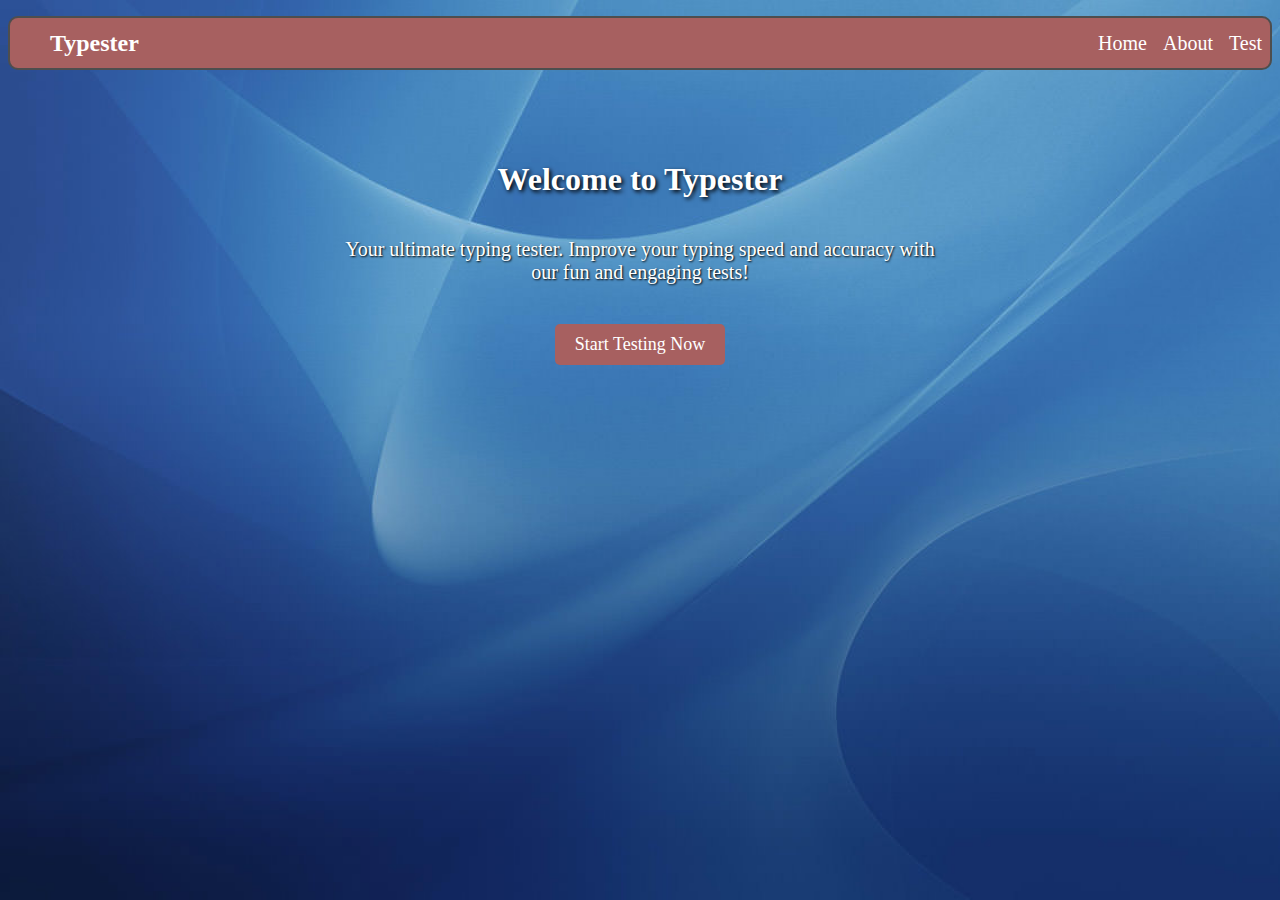
<file: index.html>
<!DOCTYPE html>
<html lang="en">
<head>
    <meta charset="UTF-8">
    <meta name="viewport" content="width=device-width, initial-scale=1.0">
    <title>Typester - The ultimate typing tester</title>
    <link rel="stylesheet" href="styles.css">
</head>
<body>
    <ul id="navbar">
        <li id="title">Typester</li>
        <li class="nav-item"><a class="nav-link" href="/">Home</a></li>
        <li class="nav-item"><a class="nav-link" href="https://agnibha.me">About</a></li>
        <li class="nav-item"><a class="nav-link" href="/test">Test</a></li>
    </ul>
    <div id="content">
        <h1 id="welcome">Welcome to Typester</h1>
        <p id="para">Your ultimate typing tester. Improve your typing speed and accuracy with our fun and engaging tests!</p>
        <a href="/test" class="button">Start Testing Now</a>
</div>
</body>
</html>
</file>
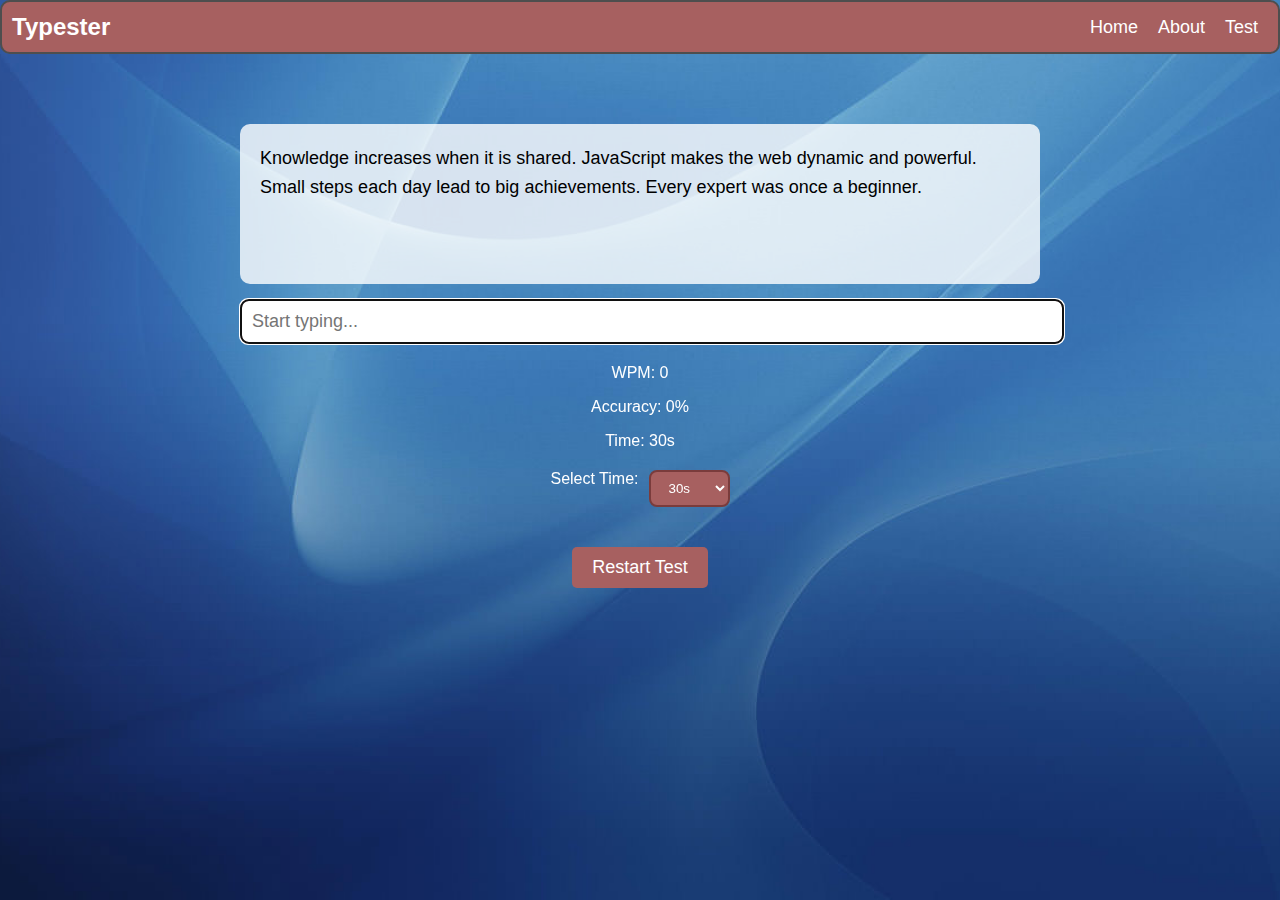
<file: test/index.html>
<!DOCTYPE html>
<html lang="en">
    <head>
        <meta charset="UTF-8">
        <meta name="viewport" content="width=device-width, initial-scale=1.0">
        <title>Typester - Test</title>
        <link rel="stylesheet" href="/test/styles.css">
        <script defer src="/test/test.js"></script>
    </head>
    <body>

        <ul id="navbar">
            <li id="title">Typester</li>
            <li class="nav-item"><a class="nav-link" href="/">Home</a></li>
            <li class="nav-item"><a class="nav-link"
                    href="/about">About</a></li>
            <li class="nav-item"><a class="nav-link" href="/test">Test</a></li>
        </ul>

        <div id="test-box">
            <div id="text-display">Click here and start typing to begin the
                test.</div>
            <input id="text-input" type="text" placeholder="Start typing..."
                type="text"
                id="text-input"
                autocomplete="off"
                autocorrect="off"
                autocapitalize="off"
                spellcheck="false">
            <div id="stats">
                <p class="stat-item">WPM: <span id="wpm">0</span></p>
                <p class="stat-item">Accuracy: <span id="accuracy">0</span>%</p>
                <p class="stat-item">Time: <span id="time">0</span>s</p>
                <div id="controls">
                    <label for="time-select">Select Time: </label>
                    <select id="time-select">
                        <option value="15">15s</option>
                        <option value="30" selected>30s</option>
                        <option value="60">60s</option>
                        <option value="120">120s</option>
                    </select>
                </div>
            </div>
            <button id="restart-btn" onclick="loadText()">Restart Test</button>
        </div>

        <!-- Modal -->
        <div id="result-modal" class="modal">
            <div class="modal-content">
                <span id="close-modal">&times;</span>
                <h2>Test Results</h2>
                <p>WPM: <span id="modal-wpm">0</span></p>
                <p>Accuracy: <span id="modal-accuracy">0</span>%</p>
                <p>Total Characters Typed: <span id="modal-total">0</span></p>
                <p>Correct Characters: <span id="modal-correct">0</span></p>
                <p>Time Selected: <span id="modal-time">0</span>s</p>
            </div>
        </div>

    </body>
</html>
</file>
<file: styles.css>
#navbar{
    background-color: #a76060;
    overflow: hidden;
    display: flex;
    flex-direction: row;
    justify-content: flex-end;
    align-items: center;
    list-style-type: none;
    border: 2px solid rgb(78, 78, 78);
    border-radius: 10px;
    height: 50px
}
    
.nav-item {
    padding: 4px;
    margin: 4px;
    font-size: 20px;
    color: white;
}

.nav-item:hover {
    background-color: #7a3c3c;
    border-radius: 4px;
    cursor: pointer;
}

.nav-link {
    text-decoration: none;
    color: white;
}

#title{
    font-size: 24px;
    font-weight: bold;
    color: white;
    margin-right: auto;
    margin-left: 0px;
}

body{
    background-image: url('/assets/img/bg.png');
    background-size: cover;
    background-attachment: fixed;
}

#content{
    display: flex;
    flex-direction: column;
    align-items: center;
    justify-content: center;
    margin-top: 50px;
    text-align: center;
    padding: 20px;
}

#welcome{
    font-size: 32px;
    font-weight: bold;
    color: white;
    text-shadow: 2px 2px 4px #000000;
    margin-bottom: 20px;
}

#para{
    font-size: 20px;
    color: white;
    text-align: center;
    max-width: 600px;
    text-shadow: 1px 1px 2px #000000;
}

.button{
    background-color: #a76060;
    color: white;
    padding: 10px 20px;
    border: none;
    border-radius: 5px;
    font-size: 18px;
    cursor: pointer;
    text-decoration: none;
    display: inline-block;
    margin-top: 20px;
}

.button:hover{
    background-color: #7a3c3c;
}
</file>
<file: test/styles.css>
/* Navbar */
#navbar {
    background-color: #a76060;
    display: flex;
    justify-content: flex-end;
    align-items: center;
    list-style: none;
    border: 2px solid #4e4e4e;
    border-radius: 10px;
    height: 50px;
    margin: 0;
    padding: 0 10px;
}

#title {
    font-size: 24px;
    font-weight: bold;
    color: white;
    margin-right: auto;
}

.nav-item { padding: 4px 10px; font-size: 18px; }
.nav-item:hover { background-color: #7a3c3c; border-radius: 4px; cursor: pointer; }
.nav-link { text-decoration: none; color: white; }

/* Hamburger default hidden */
#hamburger { display: none; }

/* Test Box */
#test-box { margin: 50px auto; text-align: center; padding: 20px; max-width: 800px; }
#text-display {
    background-color: rgba(255,255,255,0.8);
    border-radius: 10px;
    padding: 20px;
    font-size: 18px;
    line-height: 1.6;
    min-height: 120px;
    text-align: left;
    white-space: pre-wrap;
    user-select: none;
    cursor: not-allowed;
}
.correct { color: green; }
.incorrect { color: red; }
.current-char { background-color: yellow; }

#text-input { width: 100%; padding: 10px; margin-top: 15px; font-size: 18px; border-radius: 8px; border: 2px solid #a76060; }

/* Stats and controls */
#stats { margin-top: 20px; font-size: 16px; color: white; }
#controls { margin: 20px 0; display: flex; justify-content: center; gap: 10px; }
#time-select { background-color: #a76060; color: white; padding: 8px 14px; border-radius: 8px; border: 2px solid #7a3c3c; cursor: pointer; }
#restart-btn { background-color: #a76060; color: white; padding: 10px 20px; border: none; border-radius: 5px; font-size: 18px; cursor: pointer; margin-top: 20px; }
#restart-btn:hover { background-color: #7a3c3c; }

/* Modal */
.modal { display: none; position: fixed; z-index: 999; left: 0; top: 0; width: 100%; height: 100%; overflow: auto; background-color: rgba(0,0,0,0.7); animation: fadeIn 0.3s; }
.modal-content { background: linear-gradient(135deg, #a76060, #fda085); margin: 10% auto; padding: 30px 20px; border-radius: 15px; width: 400px; text-align: center; box-shadow: 0 8px 20px rgba(0,0,0,0.4); color: #fff; position: relative; animation: slideIn 0.4s ease-out; }
#close-modal { position: absolute; top: 15px; right: 20px; font-size: 28px; font-weight: bold; color: #fff; cursor: pointer; transition: all 0.2s; }
#close-modal:hover { color: #ffeb3b; transform: scale(1.2); }
@keyframes fadeIn { from {opacity:0;} to {opacity:1;} }
@keyframes slideIn { from {transform:translateY(-50px);opacity:0;} to {transform:translateY(0);opacity:1;} }

/* Responsive layout for mobile */
@media (max-width: 768px) {
    #navbar { flex-direction: column; align-items: flex-start; height: auto; padding: 5px 10px; }
    #title { margin: 0 0 10px 0; font-size: 22px; line-height: 1.2; }
    #hamburger { display: block; align-self: flex-end; font-size: 28px; cursor: pointer; margin: 0; padding: 5px 0; }
    .nav-item { width: 100%; text-align: left; overflow: hidden; max-height: 0; transition: max-height 0.3s ease-out, padding 0.3s ease; padding: 0; margin: 0; }
    .nav-item.show { max-height: 60px; padding: 8px 0; }
}

body{
    background: url("../assets/img/bg.png") no-repeat center center fixed;
    background-size: cover;
    font-family: 'Segoe UI', Tahoma, Geneva, Verdana, sans-serif;
    margin: 0;
    padding: 0;
}
</file>
